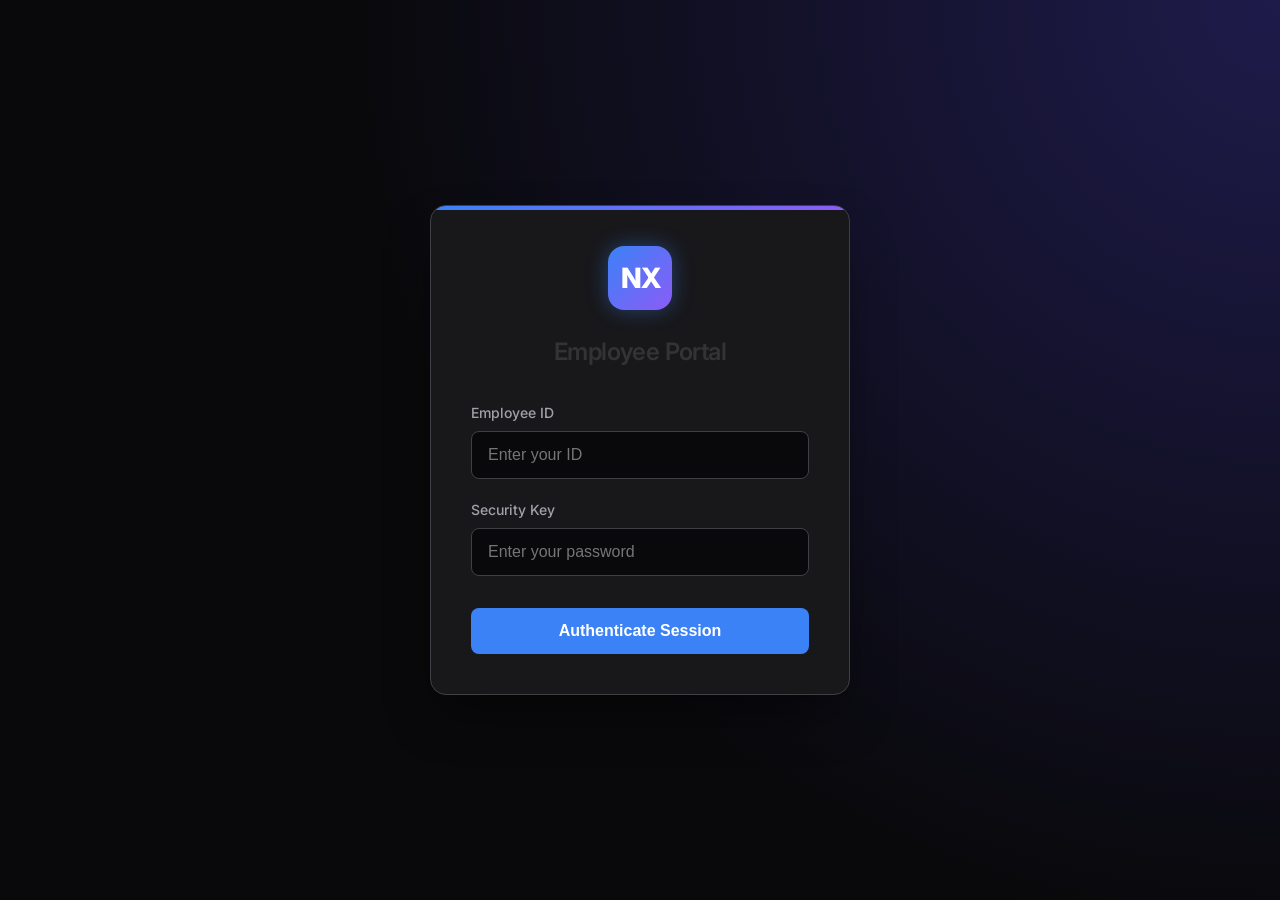
<file: frontend/public/level-1/index.html>
<!DOCTYPE html>
<html lang="en">
<head>
    <meta charset="UTF-8">
    <meta name="viewport" content="width=device-width, initial-scale=1.0">
    <title>Task Assignment Portal</title>
    <link rel="stylesheet" href="style.css">
    <!-- Fonts -->
    <link rel="preconnect" href="https://fonts.googleapis.com">
    <link rel="preconnect" href="https://fonts.gstatic.com" crossorigin>
    <link href="https://fonts.googleapis.com/css2?family=Inter:wght@400;500;600;700;800&display=swap" rel="stylesheet">
    <script>
        (function () {
            var ready = false;
            function showApp() {
                if (ready) return;
                ready = true;
                document.documentElement.classList.add("app-ready");
            }
            window.addEventListener("load", showApp, { once: true });
            setTimeout(showApp, 1800);
        })();
    </script>
    <style>
        html, body {
            margin: 0;
            padding: 0;
            background: #ffffff;
            color: #333;
        }
        
        #startup-skeleton {
            position: fixed;
            inset: 0;
            z-index: 9999;
            background: #ffffff;
            display: flex;
            flex-direction: column;
            gap: 1.25rem;
            padding: 1.25rem;
        }
        
        .sk-header,
        .sk-form,
        .sk-grid {
            border: 1px solid #e0e0e0;
            border-radius: 12px;
            background: #f5f5f5;
            overflow: hidden;
            position: relative;
        }
        
        .sk-header {
            height: 80px;
        }
        
        .sk-form {
            height: min(36vh, 260px);
        }
        
        .sk-grid {
            height: min(32vh, 220px);
        }
        
        .sk-header::before,
        .sk-form::before,
        .sk-grid::before {
            content: "";
            position: absolute;
            inset: 0;
            background: linear-gradient(
                110deg,
                transparent 0%,
                rgba(0, 0, 0, 0.08) 42%,
                rgba(0, 0, 0, 0.14) 50%,
                rgba(0, 0, 0, 0.08) 58%,
                transparent 100%
            );
            transform: translateX(-100%);
            animation: sk-shimmer 1.1s linear infinite;
        }
        
        @keyframes sk-shimmer {
            to {
                transform: translateX(100%);
            }
        }
        
        #app-root {
            opacity: 0;
        }
        
        html.app-ready #app-root {
            opacity: 1;
            transition: opacity 0.2s ease;
        }
        
        html.app-ready #startup-skeleton {
            opacity: 0;
            pointer-events: none;
            transition: opacity 0.2s ease;
        }
    </style>
    <noscript>
        <style>#startup-skeleton { display: none; } #app-root { opacity: 1; }</style>
    </noscript>
</head>
<body>
    <div id="startup-skeleton" aria-hidden="true">
        <div class="sk-header"></div>
        <div class="sk-form"></div>
        <div class="sk-grid"></div>
    </div>
    <div id="app-root">
    <!-- Login Screen -->
    <div id="login-screen" class="login-container">
        <div class="login-card">
            <div class="logo-placeholder"></div>
            <h2>Employee Portal</h2>
            <div id="login-error" class="error-message hidden">
                <span class="error-icon">⚠</span>
                Invalid credentials. Access denied.
            </div>
            <form id="login-form">
                <div class="input-group">
                    <label for="username">Employee ID</label>
                    <div class="input-wrapper">
                        <input type="text" id="username" name="username" required autocomplete="off" placeholder="Enter your ID">
                    </div>
                </div>
                <div class="input-group">
                    <label for="password">Security Key</label>
                    <div class="input-wrapper">
                        <input type="password" id="password" name="password" required placeholder="Enter your password">
                    </div>
                </div>
                <div class="form-actions">
                    <button type="submit" id="login-btn" class="primary-btn">Authenticate Session</button>
                </div>
            </form>
        </div>
    </div>

    <!-- Dashboard Screen -->
    <div id="dashboard" class="dashboard-container hidden">
        <!-- Main Workspace -->
        <main class="main-content">
            <header class="top-header">
                <div class="header-left">
                    <h1 class="page-title">Task Assignment Portal</h1>
                </div>
                <div class="header-right">
                    <div class="date-container">
                        <span class="calendar-icon">📅</span>
                        <span id="current-date" class="current-date"></span>
                    </div>
                    <button id="logout-btn" class="secondary-btn">Disconnect</button>
                </div>
            </header>

            <section class="content-area">
                <div class="section-header">
                    <h2 class="section-title">Today's Assigned Tasks</h2>
                    <!-- <div class="filters">
                        <span class="filter-label">Sort by:</span>
                        <select class="filter-select">
                            <option value="priority">Priority</option>
                            <option value="time">Time</option>
                        </select>
                    </div> -->  
                </div>

                <div class="task-grid" id="task-list">
                    <!-- Task 1 (Delayed Loading via JS) -->
                    <div id="task-1-container" class="task-container">
                        <div id="task-1-loader" class="loader-skeleton">
                            <div class="spinner"></div>
                            <span class="loader-text">Decrypting task payload...</span>
                        </div>
                        <!-- Content will be injected here -->
                    </div>

                    <!-- Task 2 (Static) -->
                    <div class="task-container">
                        <div class="task-card" data-task-id="T-802">
                            <div class="task-header">
                                <div class="task-icon analyze-icon">🔍</div>
                                <div class="badge-wrapper">
                                    <span class="badge priority-high">High Priority</span>
                                </div>
                            </div>
                            <div class="task-body">
                                <h3 class="task-title">Database Integrity Scan</h3>
                                <div class="task-meta">
                                    <span class="meta-icon">🕒</span>
                                    <p class="task-time">Assigned: 08:30 AM</p>
                                </div>
                            </div>
                            <div class="task-footer">
                                <div class="status-indicator">
                                    <span class="status pending">Pending Execution</span>
                                </div>
                                <div class="action-wrapper">
                                    <button class="action-btn start-task">Initiate</button>
                                </div>
                            </div>
                        </div>
                    </div>

                    <!-- Task 3 (Static) -->
                    <div class="task-container">
                        <div class="task-card" data-task-id="T-803">
                            <div class="task-header">
                                <div class="task-icon backup-icon">💾</div>
                                <div class="badge-wrapper">
                                    <span class="badge priority-medium">Medium Priority</span>
                                </div>
                            </div>
                            <div class="task-body">
                                <h3 class="task-title">Server Log Archival</h3>
                                <div class="task-meta">
                                    <span class="meta-icon">🕒</span>
                                    <p class="task-time">Assigned: 09:15 AM</p>
                                </div>
                            </div>
                            <div class="task-footer">
                                <div class="status-indicator">
                                    <span class="status completed" style="color: var(--status-success);">Completed</span>
                                </div>
                                <div class="action-wrapper">
                                    <button class="action-btn" disabled style="opacity: 0.5; cursor: not-allowed;">Done</button>
                                </div>
                            </div>
                        </div>
                    </div>

                    <!-- Task 4 (Static) -->
                    <div class="task-container">
                        <div class="task-card" data-task-id="T-804">
                            <div class="task-header">
                                <div class="task-icon analyze-icon">⚙</div>
                                <div class="badge-wrapper">
                                    <span class="badge priority-medium">Medium Priority</span>
                                </div>
                            </div>
                            <div class="task-body">
                                <h3 class="task-title">API Endpoint Testing</h3>
                                <div class="task-meta">
                                    <span class="meta-icon">🕒</span>
                                    <p class="task-time">Assigned: 10:00 AM</p>
                                </div>
                            </div>
                            <div class="task-footer">
                                <div class="status-indicator">
                                    <span class="status in-progress">In Progress</span>
                                </div>
                                <div class="action-wrapper">
                                    <button class="action-btn complete-task">Complete</button>
                                </div>
                            </div>
                        </div>
                    </div>

                    <!-- Task 5 (Static) -->
                    <div class="task-container">
                        <div class="task-card" data-task-id="T-805">
                            <div class="task-header">
                                <div class="task-icon alert-icon">🔒</div>
                                <div class="badge-wrapper">
                                    <span class="badge priority-high">High Priority</span>
                                </div>
                            </div>
                            <div class="task-body">
                                <h3 class="task-title">Security Patch Deployment</h3>
                                <div class="task-meta">
                                    <span class="meta-icon">🕒</span>
                                    <p class="task-time">Assigned: 06:45 AM</p>
                                </div>
                            </div>
                            <div class="task-footer">
                                <div class="status-indicator">
                                    <span class="status completed" style="color: var(--status-success);">Completed</span>
                                </div>
                                <div class="action-wrapper">
                                    <button class="action-btn" disabled style="opacity: 0.5; cursor: not-allowed;">Done</button>
                                </div>
                            </div>
                        </div>
                    </div>

                    <!-- Task 6 (Static) -->
                    <div class="task-container">
                        <div class="task-card" data-task-id="T-806">
                            <div class="task-header">
                                <div class="task-icon backup-icon">📝</div>
                                <div class="badge-wrapper">
                                    <span class="badge priority-low">Low Priority</span>
                                </div>
                            </div>
                            <div class="task-body">
                                <h3 class="task-title">Update Documentation</h3>
                                <div class="task-meta">
                                    <span class="meta-icon">🕒</span>
                                    <p class="task-time">Assigned: 11:30 AM</p>
                                </div>
                            </div>
                            <div class="task-footer">
                                <div class="status-indicator">
                                    <span class="status pending">Pending Execution</span>
                                </div>
                                <div class="action-wrapper">
                                    <button class="action-btn start-task">Initiate</button>
                                </div>
                            </div>
                        </div>
                    </div>

                </div>
            </section>
        </main>
    </div>
    </div>

    <script src="script.js"></script>
</body>
</html>
</file>
<file: frontend/public/level-1/style.css>
/* Base & Reset */
:root {
    --bg-base: #09090b;
    --bg-surface: #18181b;
    --bg-surface-hover: #27272a;
    --border-color: #3f3f46;
    
    --text-primary: #f4f4f5;
    --text-secondary: #a1a1aa;
    
    --brand-primary: #3b82f6;
    --brand-primary-hover: #2563eb;
    --brand-glow: rgba(59, 130, 246, 0.4);
    
    --accent: #8b5cf6;
    
    --status-danger: #ef4444;
    --status-danger-bg: rgba(239, 68, 68, 0.1);
    --status-warning: #f59e0b;
    --status-warning-bg: rgba(245, 158, 11, 0.1);
    --status-success: #10b981;
    --status-success-bg: rgba(16, 185, 129, 0.1);
    
    --font-sans: 'Inter', system-ui, -apple-system, sans-serif;
}

* {
    margin: 0;
    padding: 0;
    box-sizing: border-box;
}

body {
    background-color: var(--bg-base);
    color: var(--text-primary);
    font-family: var(--font-sans);
    line-height: 1.5;
    min-height: 100vh;
    overflow-x: hidden;
}

/* Utility Classes */
.hidden { display: none !important; }

/* =========================================
   LOGIN SCREEN
   ========================================= */
.login-container {
    display: flex;
    justify-content: center;
    align-items: center;
    height: 100vh;
    background: radial-gradient(circle at top right, #1e1b4b 0%, var(--bg-base) 60%);
}

.login-card {
    background-color: var(--bg-surface);
    border: 1px solid var(--border-color);
    padding: 2.5rem;
    border-radius: 16px;
    width: 100%;
    max-width: 420px;
    box-shadow: 0 25px 50px -12px rgba(0, 0, 0, 0.5);
    text-align: center;
    position: relative;
    overflow: hidden;
}

.login-card::before {
    content: '';
    position: absolute;
    top: 0;
    left: 0;
    right: 0;
    height: 4px;
    background: linear-gradient(90deg, var(--brand-primary), var(--accent));
}

.logo-placeholder {
    width: 64px;
    height: 64px;
    margin: 0 auto 1.5rem;
    background: linear-gradient(135deg, var(--brand-primary), var(--accent));
    border-radius: 16px;
    display: flex;
    align-items: center;
    justify-content: center;
    box-shadow: 0 0 20px var(--brand-glow);
}

.logo-placeholder::after {
    content: "NX";
    font-weight: 800;
    font-size: 1.75rem;
    color: white;
    letter-spacing: -1px;
}

.login-card h2 {
    font-size: 1.5rem;
    font-weight: 600;
    margin-bottom: 2rem;
    letter-spacing: -0.025em;
}

.error-message {
    background-color: var(--status-danger-bg);
    color: var(--status-danger);
    padding: 0.875rem;
    border-radius: 8px;
    margin-bottom: 1.5rem;
    border: 1px solid rgba(239, 68, 68, 0.2);
    display: flex;
    align-items: center;
    justify-content: center;
    gap: 0.5rem;
    font-size: 0.875rem;
    animation: shake 0.4s cubic-bezier(.36,.07,.19,.97) both;
}

@keyframes shake {
    10%, 90% { transform: translate3d(-1px, 0, 0); }
    20%, 80% { transform: translate3d(2px, 0, 0); }
    30%, 50%, 70% { transform: translate3d(-4px, 0, 0); }
    40%, 60% { transform: translate3d(4px, 0, 0); }
}

.input-group {
    text-align: left;
    margin-bottom: 1.25rem;
}

.input-group label {
    display: block;
    font-size: 0.875rem;
    font-weight: 500;
    color: var(--text-secondary);
    margin-bottom: 0.5rem;
}

.input-wrapper input {
    width: 100%;
    padding: 0.875rem 1rem;
    background-color: var(--bg-base);
    border: 1px solid var(--border-color);
    border-radius: 8px;
    color: var(--text-primary);
    font-size: 1rem;
    transition: all 0.2s ease;
}

.input-wrapper input:focus {
    outline: none;
    border-color: var(--brand-primary);
    box-shadow: 0 0 0 3px rgba(59, 130, 246, 0.15);
}

.form-actions {
    margin-top: 2rem;
}

.primary-btn {
    width: 100%;
    padding: 0.875rem;
    background-color: var(--brand-primary);
    color: white;
    border: none;
    border-radius: 8px;
    font-size: 1rem;
    font-weight: 600;
    cursor: pointer;
    transition: background-color 0.2s ease, transform 0.1s ease;
}

.primary-btn:hover {
    background-color: var(--brand-primary-hover);
}

.primary-btn:active {
    transform: scale(0.98);
}

/* =========================================
   DASHBOARD LAYOUT
   ========================================= */
.dashboard-container {
    display: flex;
    height: 100vh;
}


/* --- Main Content --- */
.main-content {
    flex: 1;
    display: flex;
    flex-direction: column;
    overflow-y: auto;
    background: radial-gradient(circle at top left, rgba(59, 130, 246, 0.03) 0%, transparent 50%);
}

.top-header {
    padding: 1.25rem 2rem;
    display: flex;
    justify-content: space-between;
    align-items: center;
    border-bottom: 1px solid var(--border-color);
    background-color: rgba(9, 9, 11, 0.8);
    backdrop-filter: blur(12px);
    position: sticky;
    top: 0;
    z-index: 10;
}

.page-title {
    font-size: 1.25rem;
    font-weight: 600;
}

.header-right {
    display: flex;
    align-items: center;
    gap: 2rem;
}

.date-container {
    display: flex;
    align-items: center;
    gap: 0.5rem;
    color: var(--text-secondary);
    font-size: 0.875rem;
    background-color: var(--bg-surface);
    padding: 0.5rem 1rem;
    border-radius: 999px;
    border: 1px solid var(--border-color);
}

.secondary-btn {
    padding: 0.5rem 1.25rem;
    background-color: transparent;
    color: var(--text-primary);
    border: 1px solid var(--border-color);
    border-radius: 8px;
    font-size: 0.875rem;
    font-weight: 500;
    cursor: pointer;
    transition: all 0.2s ease;
}

.secondary-btn:hover {
    background-color: var(--bg-surface);
    border-color: var(--text-secondary);
}

.content-area {
    padding: 2.5rem;
    max-width: 1200px;
    margin: 0 auto;
    width: 100%;
}

.section-header {
    display: flex;
    justify-content: space-between;
    align-items: center;
    margin-bottom: 2rem;
}

.section-title {
    font-size: 1.5rem;
    font-weight: 600;
    letter-spacing: -0.025em;
}

.filters {
    display: flex;
    align-items: center;
    gap: 0.75rem;
}

.filter-label {
    font-size: 0.875rem;
    color: var(--text-secondary);
}

.filter-select {
    background-color: var(--bg-surface);
    color: var(--text-primary);
    border: 1px solid var(--border-color);
    padding: 0.375rem 2rem 0.375rem 0.75rem;
    border-radius: 6px;
    font-size: 0.875rem;
    appearance: none;
    background-image: url("data:image/svg+xml;charset=US-ASCII,%3Csvg%20xmlns%3D%22http%3A%2F%2Fwww.w3.org%2F2000%2Fsvg%22%20width%3D%22292.4%22%20height%3D%22292.4%22%3E%3Cpath%20fill%3D%22%23a1a1aa%22%20d%3D%22M287%2069.4a17.6%2017.6%200%200%200-13-5.4H18.4c-5%200-9.3%201.8-12.9%205.4A17.6%2017.6%200%200%200%200%2082.2c0%205%201.8%209.3%205.4%2012.9l128%20127.9c3.6%203.6%207.8%205.4%2012.8%205.4s9.2-1.8%2012.8-5.4L287%2095c3.5-3.5%205.4-7.8%205.4-12.8%200-5-1.9-9.2-5.5-12.8z%22%2F%3E%3C%2Fsvg%3E");
    background-repeat: no-repeat;
    background-position: right 0.7rem top 50%;
    background-size: 0.65rem auto;
    cursor: pointer;
}

.filter-select:focus {
    outline: none;
    border-color: var(--brand-primary);
}

/* --- Task Cards --- */
.task-grid {
    display: grid;
    grid-template-columns: repeat(auto-fill, minmax(340px, 1fr));
    gap: 1.5rem;
}

.task-container {
    height: 100%;
}

.task-card {
    background-color: var(--bg-surface);
    border: 1px solid var(--border-color);
    border-radius: 12px;
    padding: 1.5rem;
    display: flex;
    flex-direction: column;
    height: 100%;
    gap: 1.25rem;
    transition: all 0.3s cubic-bezier(0.4, 0, 0.2, 1);
    position: relative;
    cursor: default;
}

.task-card::after {
    content: '';
    position: absolute;
    inset: 0;
    border-radius: 12px;
    padding: 1px;
    background: linear-gradient(135deg, rgba(255,255,255,0.1), transparent);
    -webkit-mask: linear-gradient(#fff 0 0) content-box, linear-gradient(#fff 0 0);
    -webkit-mask-composite: xor;
    mask-composite: exclude;
    pointer-events: none;
}

.task-card:hover {
    transform: translateY(-4px);
    box-shadow: 0 12px 24px -10px rgba(0, 0, 0, 0.8), 0 0 15px rgba(59, 130, 246, 0.1);
    border-color: #52525b;
}

.task-header {
    display: flex;
    justify-content: space-between;
    align-items: flex-start;
}

.task-icon {
    width: 40px;
    height: 40px;
    border-radius: 10px;
    background-color: var(--bg-base);
    display: flex;
    align-items: center;
    justify-content: center;
    border: 1px solid var(--border-color);
    font-size: 1.25rem;
}

.badge {
    padding: 0.25rem 0.75rem;
    border-radius: 999px;
    font-size: 0.75rem;
    font-weight: 600;
    text-transform: uppercase;
    letter-spacing: 0.5px;
}

.priority-high {
    background-color: var(--status-danger-bg);
    color: var(--status-danger);
    border: 1px solid rgba(239, 68, 68, 0.2);
}

.priority-medium {
    background-color: var(--status-warning-bg);
    color: var(--status-warning);
    border: 1px solid rgba(245, 158, 11, 0.2);
}

.priority-low {
    background-color: var(--status-success-bg);
    color: var(--status-success);
    border: 1px solid rgba(16, 185, 129, 0.2);
}

.task-body {
    flex: 1;
}

.task-title {
    font-size: 1.125rem;
    font-weight: 600;
    margin-bottom: 0.5rem;
    color: var(--text-primary);
}

.task-meta {
    display: flex;
    align-items: center;
    gap: 0.5rem;
    color: var(--text-secondary);
}

.task-time {
    font-size: 0.875rem;
}

.task-footer {
    display: flex;
    justify-content: space-between;
    align-items: center;
    padding-top: 1.25rem;
    border-top: 1px solid var(--border-color);
}

.status {
    font-size: 0.875rem;
    font-weight: 500;
    display: flex;
    align-items: center;
    gap: 0.375rem;
}

.status::before {
    content: '';
    display: block;
    width: 6px;
    height: 6px;
    border-radius: 50%;
}

.status.pending { color: var(--text-secondary); }
.status.pending::before { background-color: var(--text-secondary); }

.status.in-progress { color: var(--brand-primary); }
.status.in-progress::before {
    background-color: var(--brand-primary);
    box-shadow: 0 0 8px var(--brand-glow);
}

.action-btn {
    padding: 0.5rem 1rem;
    border-radius: 6px;
    font-size: 0.875rem;
    font-weight: 600;
    cursor: pointer;
    transition: all 0.2s ease;
    border: 1px solid transparent;
}

.start-btn, .start-task {
    background-color: rgba(59, 130, 246, 0.1);
    color: var(--brand-primary);
}

.start-btn:hover, .start-task:hover {
    background-color: var(--brand-primary);
    color: white;
}

.complete-btn, .complete-task {
    background-color: rgba(16, 185, 129, 0.1);
    color: var(--status-success);
}

.complete-btn:hover, .complete-task:hover {
    background-color: var(--status-success);
    color: white;
}

/* --- Loader Skeleton --- */
.loader-skeleton {
    height: 220px;
    background-color: var(--bg-surface);
    border: 1px dashed var(--border-color);
    border-radius: 12px;
    display: flex;
    flex-direction: column;
    align-items: center;
    justify-content: center;
    gap: 1.25rem;
    color: var(--text-secondary);
}

.spinner {
    width: 36px;
    height: 36px;
    border: 3px solid var(--bg-base);
    border-radius: 50%;
    border-top-color: var(--brand-primary);
    animation: spin 1s ease-in-out infinite;
}

.loader-text {
    font-size: 0.875rem;
    font-weight: 500;
    letter-spacing: 0.5px;
    animation: pulse 2s cubic-bezier(0.4, 0, 0.6, 1) infinite;
}

@keyframes spin {
    to { transform: rotate(360deg); }
}

@keyframes pulse {
    0%, 100% { opacity: 1; }
    50% { opacity: 0.5; }
}

/* Responsive Adjustments */
@media (max-width: 768px) {
    .dashboard-container {
        flex-direction: column;
    }
    
    .top-header {
        padding: 1rem;
    }
    
    .header-right {
        gap: 1rem;
    }
    
    .date-container {
        display: none;
    }
    
    .content-area {
        padding: 1rem;
    }
}
</file>
